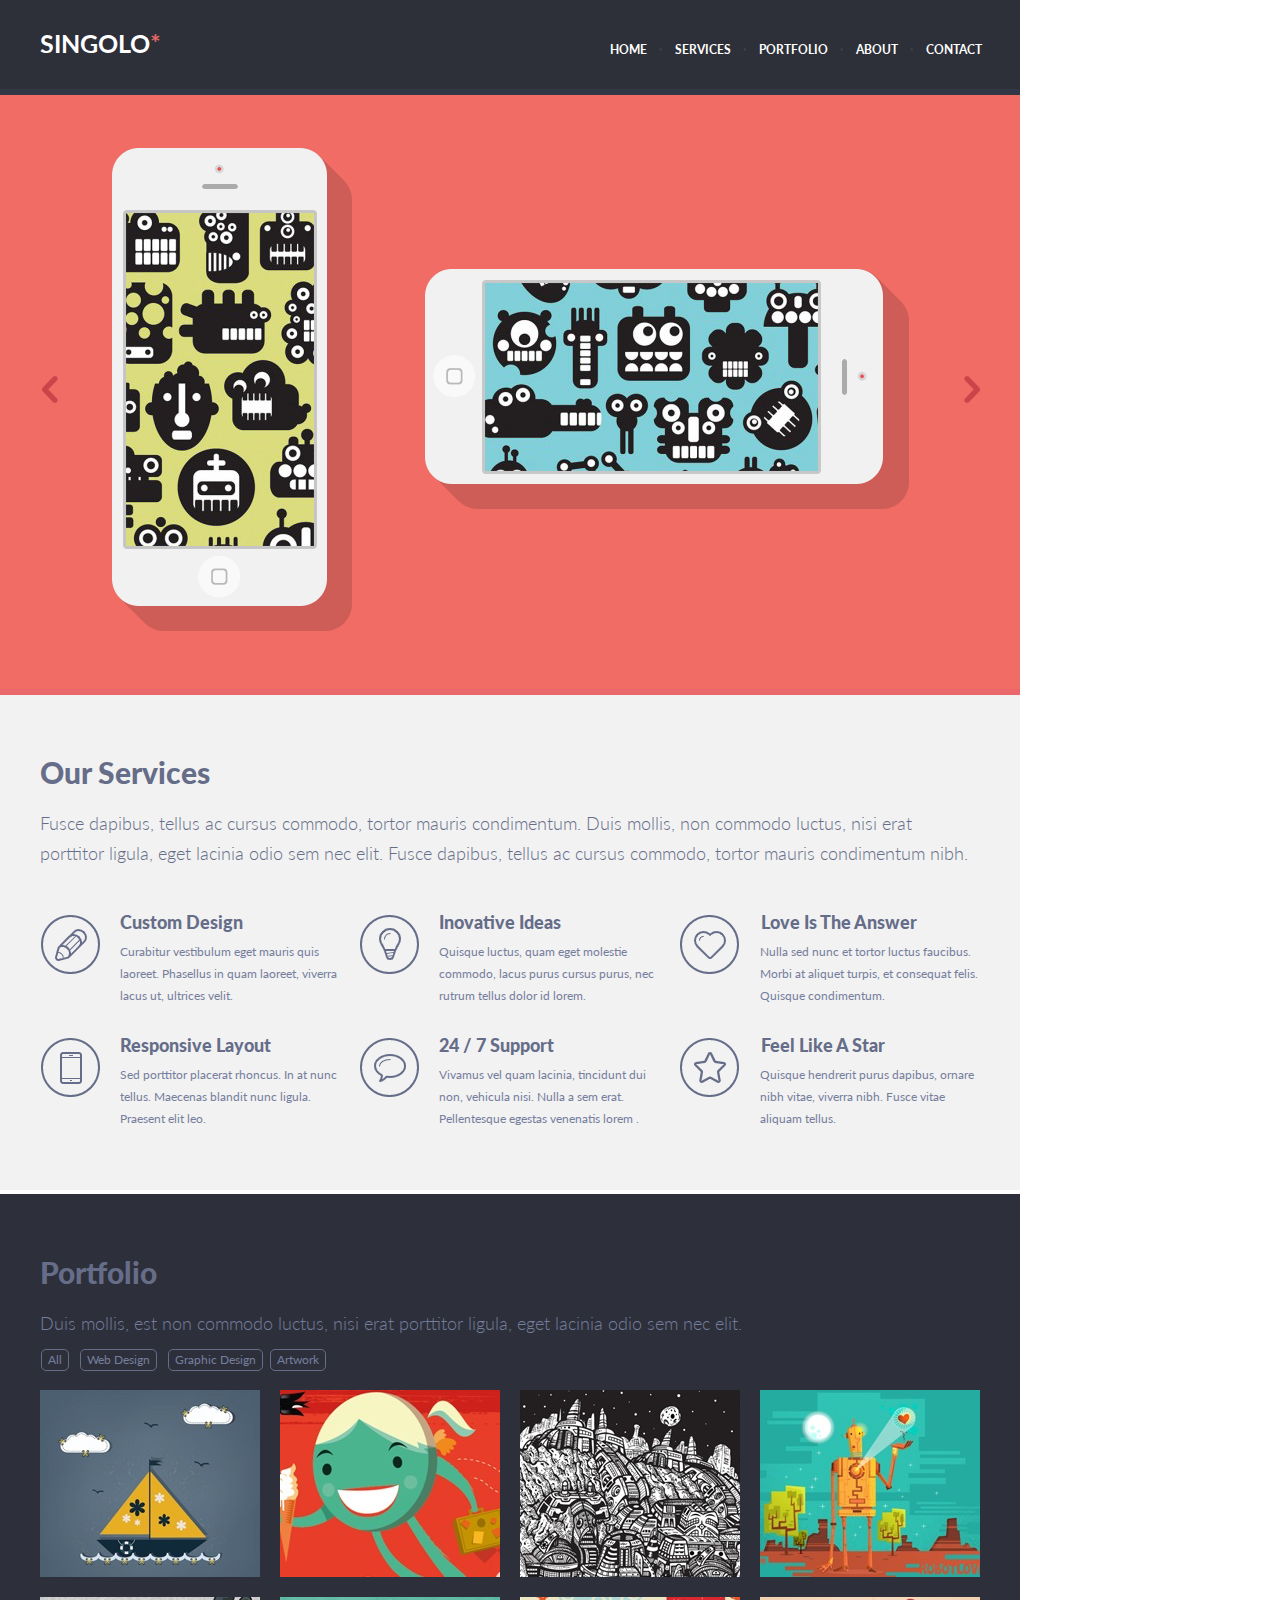
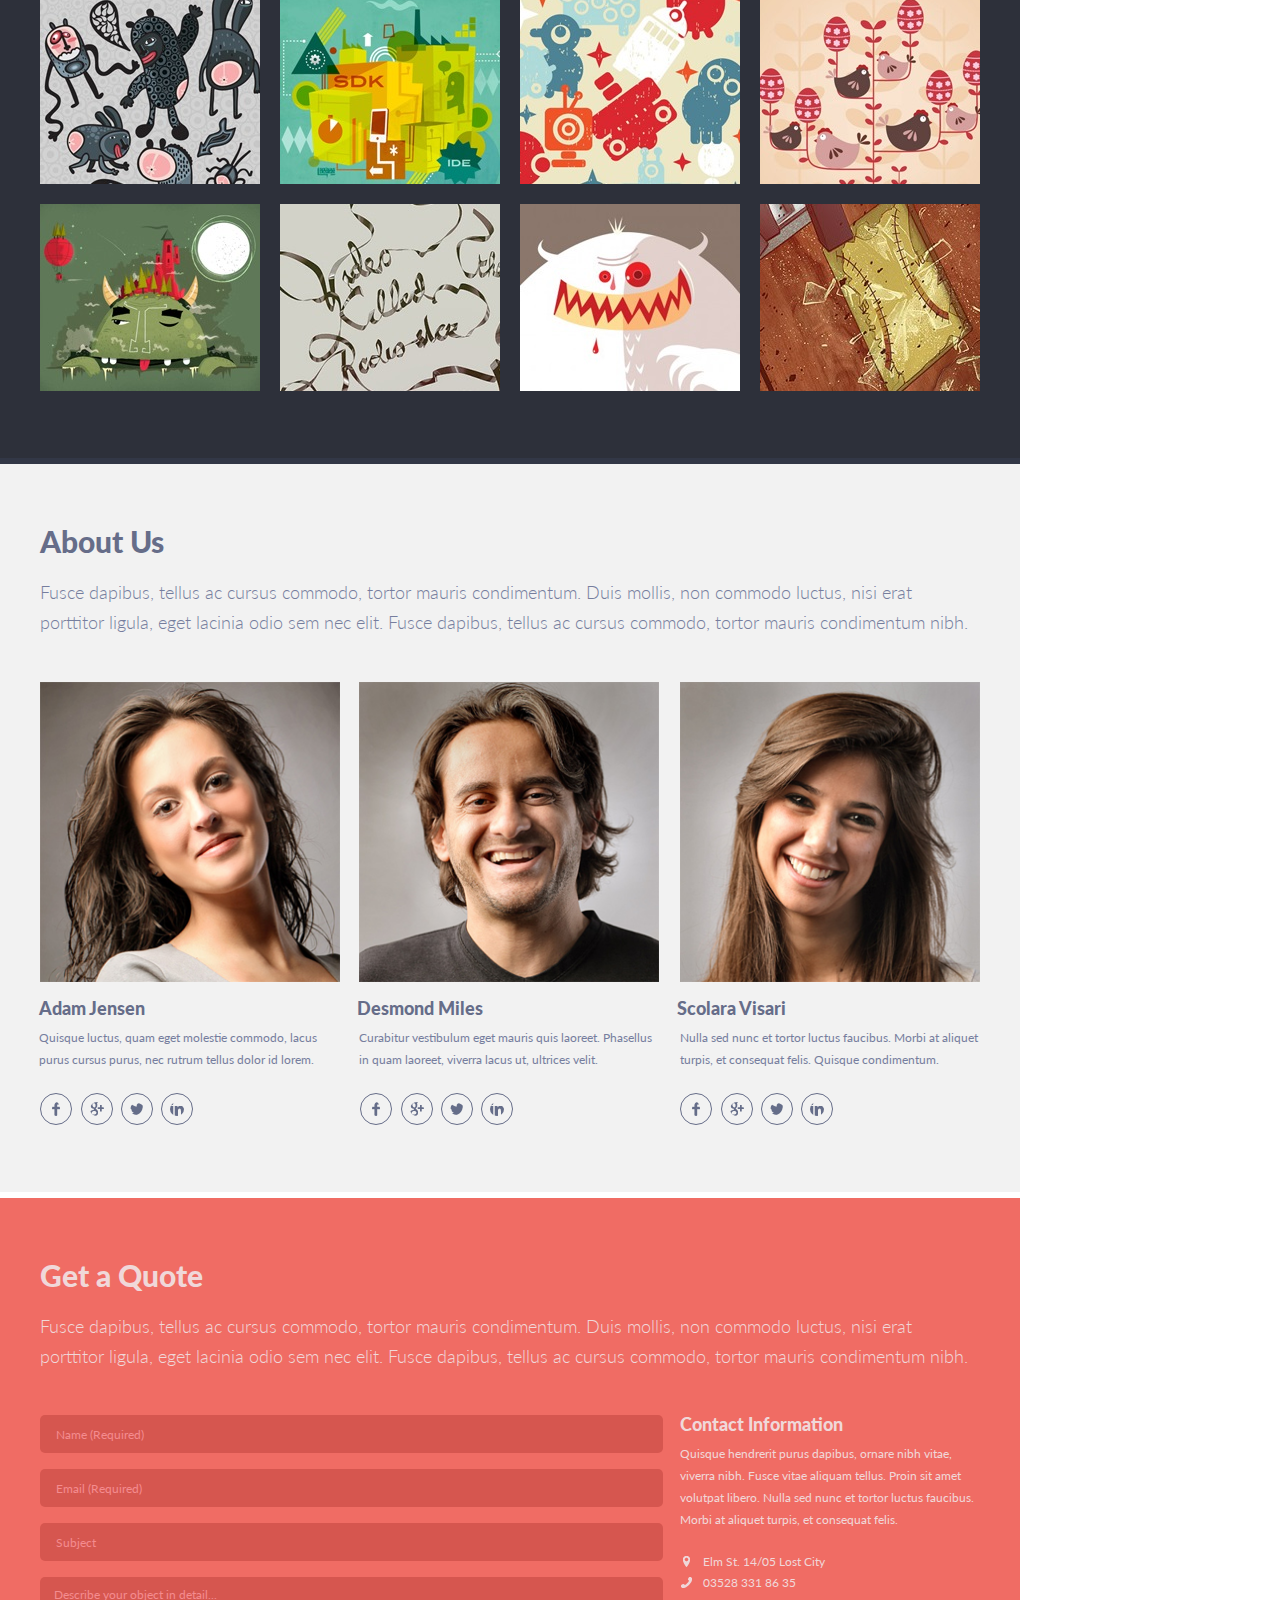
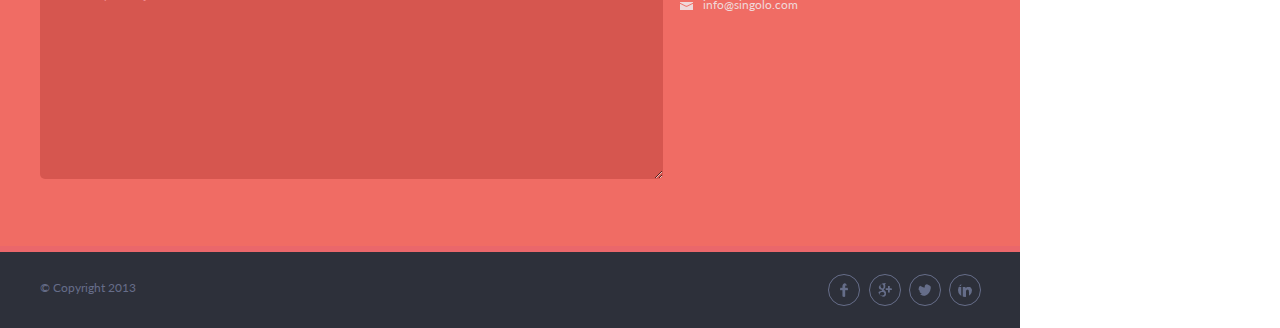
<file: index.html>
<!DOCTYPE html>
<html lang="en">
<head>
    <meta charset="UTF-8">
    <title>Singolo1</title>
    <link rel="stylesheet" href="style.css">
    <link href="https://fonts.googleapis.com/css?family=Lato:300,400,700,900&display=swap" rel="stylesheet">

</head>
<body>
<header class="header">
    <section>
        <h1 class="logo">SINGOLO<span>*</span></h1>
        <ul class="navigation">
            <li class="navigation_list"><a class="navigation_link" href="#">HOME</a></li>
            <li class="navigation_list"><a class="navigation_link" href="#">SERVICES</a></li>
            <li class="navigation_list"><a class="navigation_link" href="#">PORTFOLIO</a></li>
            <li class="navigation_list"><a class="navigation_link" href="#">ABOUT</a></li>
            <li class="navigation_list"><a class="navigation_link" href="#">CONTACT</a></li>
        </ul>

    </section>
</header>

<section class='slider'>
    <img class="iphone_vertical" src="assets/slider/iPhone%20Vertical.png" alt="iphone_vertical">
    <img class="chev_left" src="assets/slider/chev_left.png" alt="chef_left">
    <img class="chev_right" src="assets/slider/chev_right.png" alt="chev_right">
    <img class="iphone_horizontal" src="assets/slider/iPhone%20Horizontal.png" alt="iphone_horizontal">
</section>

<section class='services'>
    <h1 class="service_heading">Our Services</h1>
    <p class="service_text">
        Fusce dapibus, tellus ac cursus commodo, tortor mauris condimentum. Duis mollis,
        non commodo luctus, nisi erat porttitor ligula, eget lacinia odio sem nec elit. Fusce dapibus, tellus ac cursus
        commodo, tortor mauris condimentum nibh.
    </p>
    <div>
        <img class="custom_design_img" src="assets/icons/pen.png" alt="pen">
        <p class="custom_design_heading">Custom Design</p>
        <p class="custom_design_text">Curabitur vestibulum eget mauris quis laoreet. Phasellus in quam laoreet,
            viverra lacus ut, ultrices velit.</p>
    </div>
    <div>
        <img class="innovative_ideas_img" src="assets/icons/bulb.png" alt="bulb">
        <p class="innovative_ideas_heading">Inovative Ideas</p>
        <p class="innovative_ideas_text">Quisque luctus, quam eget molestie commodo, lacus purus cursus purus,
            nec rutrum tellus dolor id lorem.</p>
    </div>
    <div>
        <img class="love_is_the_answer_img" src="assets/icons/heart.png" alt="heard">
        <p class="love_is_the_answer_hading">Love Is The Answer</p>
        <p class="love_is_the_answer_text">Nulla sed nunc et tortor luctus faucibus. Morbi at aliquet turpis,
            et consequat felis. Quisque condimentum.</p>
    </div>

    <div>
        <img class="responsive_layout_img" src="assets/icons/phone.png" alt="phone">
        <p class="responsive_layout_heading">Responsive Layout</p>
        <p class="responsive_layout_text">Sed porttitor placerat rhoncus. In at nunc tellus.
            Maecenas blandit nunc ligula. Praesent elit leo.</p>
    </div>
    <div>
        <img class="support_img" src="assets/icons/bubble.png" alt="bubble">
        <p class="support_heading">24 / 7 Support</p>
        <p class="support_text">Vivamus vel quam lacinia, tincidunt dui non, vehicula nisi. Nulla a sem erat.
            Pellentesque egestas venenatis lorem .</p>
    </div>

    <div>
        <img class="feel_like_a_star_img" src="assets/icons/star.png" alt="star">
        <p class="feel_like_a_star_heading">Feel Like A Star</p>
        <p class="feel_like_a_star_text">Quisque hendrerit purus dapibus, ornare nibh vitae, viverra nibh.
            Fusce vitae aliquam tellus.</p>
    </div>

</section>

<section class="portfolio">
    <div class="portfolio_title">Portfolio</div>
    <p class="portfolio_text">Duis mollis, est non commodo luctus, nisi erat porttitor ligula,
        eget lacinia odio sem nec elit.</p>
    <div class="portfolio_button_all"><span class="border icons_text">All</span></div>
    <div class="portfolio_button_web_design"><span class="border icons_text">Web Design</span></div>
    <div class="portfolio_button_graphic_design"><span class="border icons_text">Graphic Design</span></div>
    <div class="portfolio_button_artwork"><span class="border icons_text">Artwork</span></div>

    <div class="portfolio_images">
        <img class="image_1 image_size_portfolio" src="assets/portfolio/1.jpg" alt="1">
        <img class="image_2 image_size_portfolio" src="assets/portfolio/2.jpg" alt="2">
        <img class="image_3 image_size_portfolio" src="assets/portfolio/3.jpg" alt="3">
        <img class="image_4 image_size_portfolio" src="assets/portfolio/4.jpg" alt="4">
        <img class="image_5 image_size_portfolio" src="assets/portfolio/5.jpg" alt="5">
        <img class="image_6 image_size_portfolio" src="assets/portfolio/6.jpg" alt="6">
        <img class="image_7 image_size_portfolio" src="assets/portfolio/7.jpg" alt="7">
        <img class="image_8 image_size_portfolio" src="assets/portfolio/8.jpg" alt="8">
        <img class="image_9 image_size_portfolio" src="assets/portfolio/9.jpg" alt="9">
        <img class="image_10 image_size_portfolio" src="assets/portfolio/10.jpg" alt="10">
        <img class="image_11 image_size_portfolio" src="assets/portfolio/11.jpg" alt="11">
        <img class="image_12 image_size_portfolio" src="assets/portfolio/12.jpg" alt="12">
    </div>
</section>

<section class="about_us">
    <div class="about_us_title">About Us</div>
    <p class="about_us_heading">Fusce dapibus, tellus ac cursus commodo, tortor mauris condimentum. Duis mollis,
        non commodo luctus, nisi erat porttitor ligula, eget lacinia odio sem nec elit.
        Fusce dapibus, tellus ac cursus commodo, tortor mauris condimentum nibh.</p>
    <div class="photo">
        <img class="photo_1 photo_size" src="assets/photo/photo_1.png" alt="1">
        <img class="photo_2 photo_size" src="assets/photo/photo_2.png" alt="2">
        <img class="photo_3 photo_size" src="assets/photo/photo_3.png" alt="3">
    </div>
    <div class="name_title">
        <span class="adam">Adam Jensen</span>
        <span class="desmond">Desmond Miles</span>
        <span class="scolara">Scolara Visari</span>
    </div>
    <div class="name_text">
        <p class="adam_text">Quisque luctus, quam eget molestie commodo, lacus purus cursus purus,
            nec rutrum tellus dolor id lorem.</p>
        <p class="desmond_text">Curabitur vestibulum eget mauris quis laoreet. Phasellus in quam laoreet,
            viverra lacus ut, ultrices velit.</p>
        <p class="scolara_text">Nulla sed nunc et tortor luctus faucibus. Morbi at aliquet turpis,
            et consequat felis. Quisque condimentum.</p>
    </div>
    <div class="icons_adam">
        <img class="icon_facebook" src="assets/icon/facebook.png" alt="1">
        <img class="icon_google" src="assets/icon/google+.png" alt="2">
        <img class="icon_twitter" src="assets/icon/twitter.png" alt="3">
        <img class="icon_link" src="assets/icon/linkedin.png" alt="4">
    </div>

    <div class="icons_desmond">
        <img class="icon_facebook " src="assets/icon/facebook.png" alt="1">
        <img class="icon_google" src="assets/icon/google+.png" alt="2">
        <img class="icon_twitter" src="assets/icon/twitter.png" alt="3">
        <img class="icon_link" src="assets/icon/linkedin.png" alt="4">
    </div>

    <div class="icons_scolara">
        <img class="icon_facebook" src="assets/icon/facebook.png" alt="1">
        <img class="icon_google" src="assets/icon/google+.png" alt="2">
        <img class="icon_twitter" src="assets/icon/twitter.png" alt="3">
        <img class="icon_link" src="assets/icon/linkedin.png" alt="4">
    </div>
</section>

<section class="get_a_quote">
    <div class="get_heading">Get a Quote</div>
    <div class="get_title">Fusce dapibus, tellus ac cursus commodo, tortor mauris condimentum. Duis mollis,
        non commodo luctus, nisi erat porttitor ligula, eget lacinia odio sem nec elit. Fusce dapibus,
        tellus ac cursus commodo, tortor mauris condimentum nibh.

        <section class="contact_information">
            <div class="contact_information_title">Contact Information</div>
            <div class="contact_information_text">Quisque hendrerit purus dapibus, ornare nibh vitae, viverra nibh.
                Fusce vitae aliquam tellus.
                Proin sit amet volutpat libero. Nulla sed nunc et tortor luctus faucibus. Morbi at aliquet turpis, et
                consequat felis.
            </div>

            <div class="contact_img">
                <div><img class="location_img" src="assets/contacts/location.png" alt="2">
                    <span class="text_contact_stile location_position">Elm St. 14/05 Lost City</span></div>
                <div><img class="phone_img" src="assets/contacts/phone.png" alt="1">
                    <span class="text_contact_stile phone_position">03528 331 86 35</span></div>
                <div><img class="mail_img" src="assets/contacts/mail.png" alt="2">
                    <span class="text_contact_stile email_position">info@singolo.com</span> </div>
            </div>


        </section>


    </div>
    <form class="contacts_form" method="post">
        <input class="contacts_field" type="text" name="name" placeholder="Name (Required)">
        <input class="contacts_field" type="text" name="email" placeholder="Email (Required)">
        <input class="contacts_field" type="text" name="subject" placeholder="Subject">
        <textarea class="contacts_textarea contacts_field" name="description"
                  placeholder="Describe your object in detail..."></textarea>
    </form>


</section>


<section class="footer">
    <div class="footer_wrapper">
        <span class="copyright">&copy; Copyright 2013</span>
    </div>

    <div class="footer_icons">
        <img class="icon_facebook" src="assets/icon/facebook.png" alt="1">
        <img class="icon_google" src="assets/icon/google+.png" alt="2">
        <img class="icon_twitter" src="assets/icon/twitter.png" alt="3">
        <img class="icon_link" src="assets/icon/linkedin.png" alt="4">
    </div>


</section>


</body>

</html>
</file>
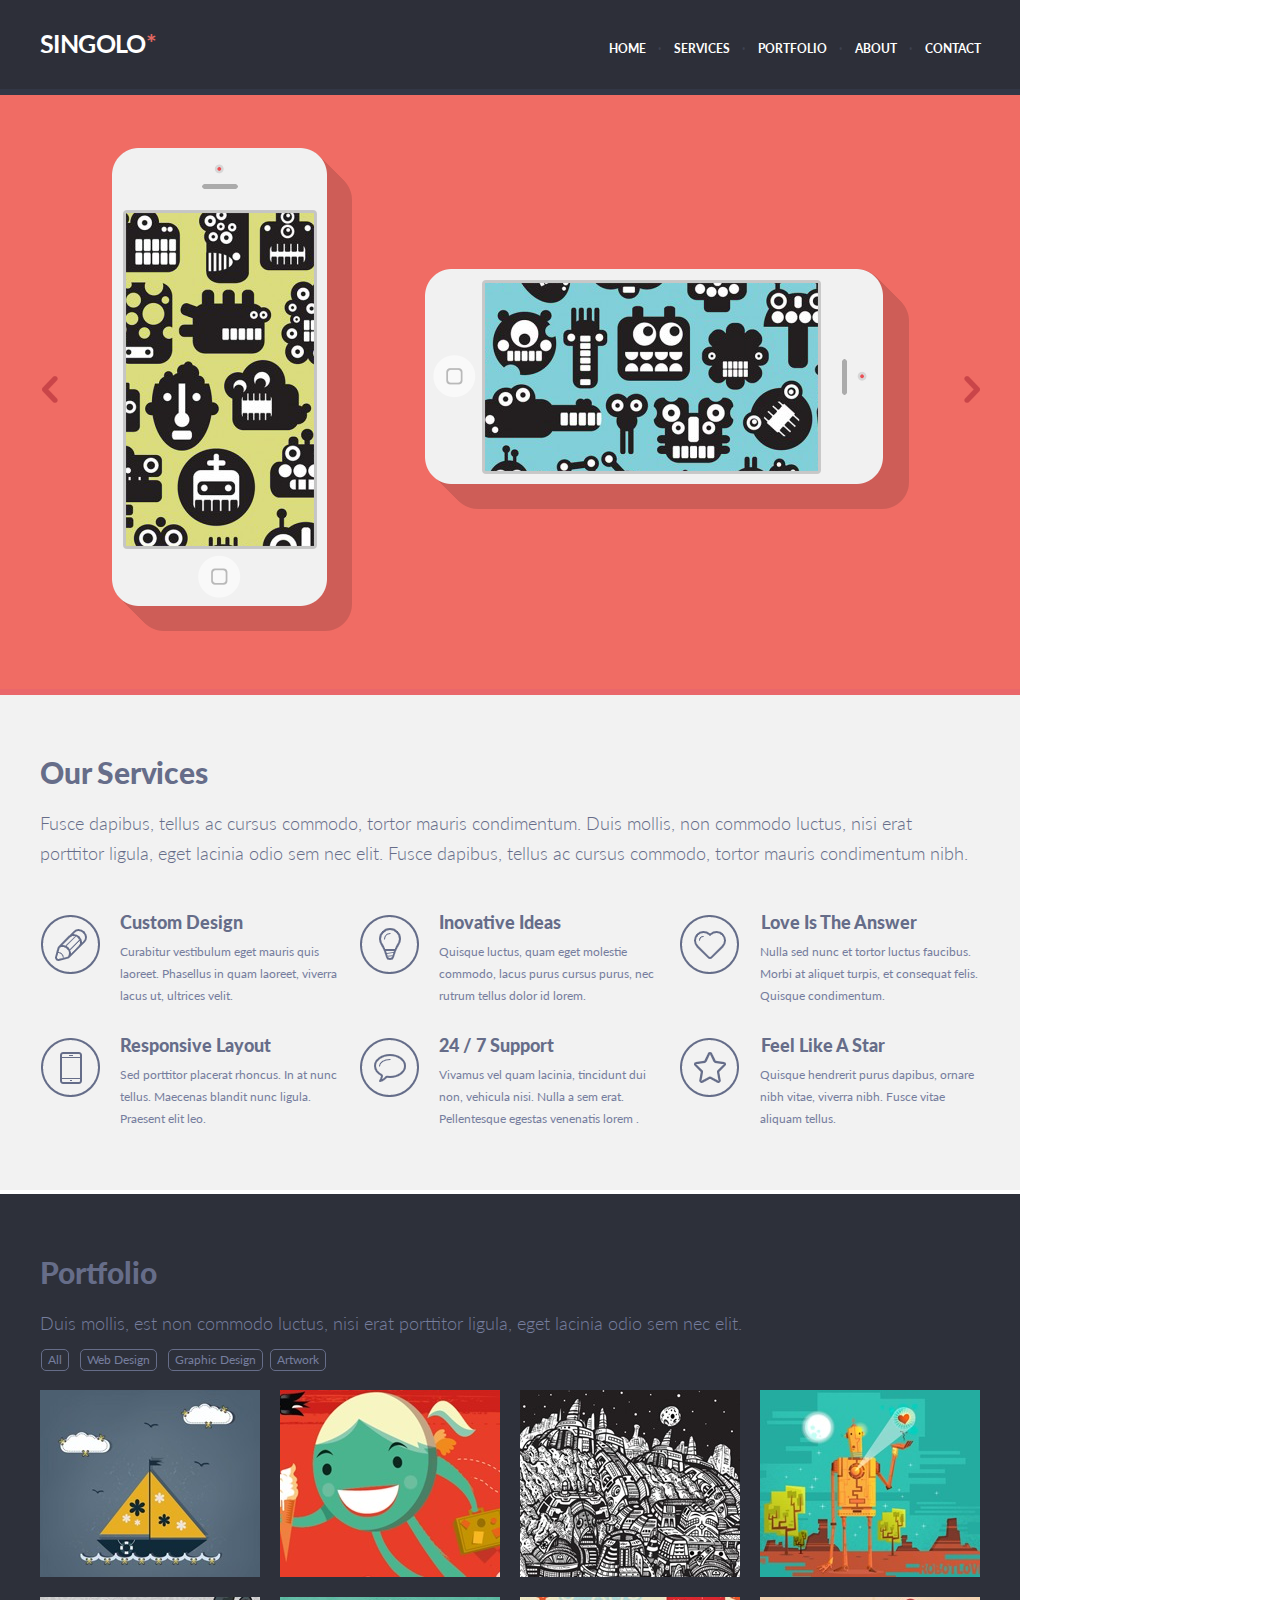
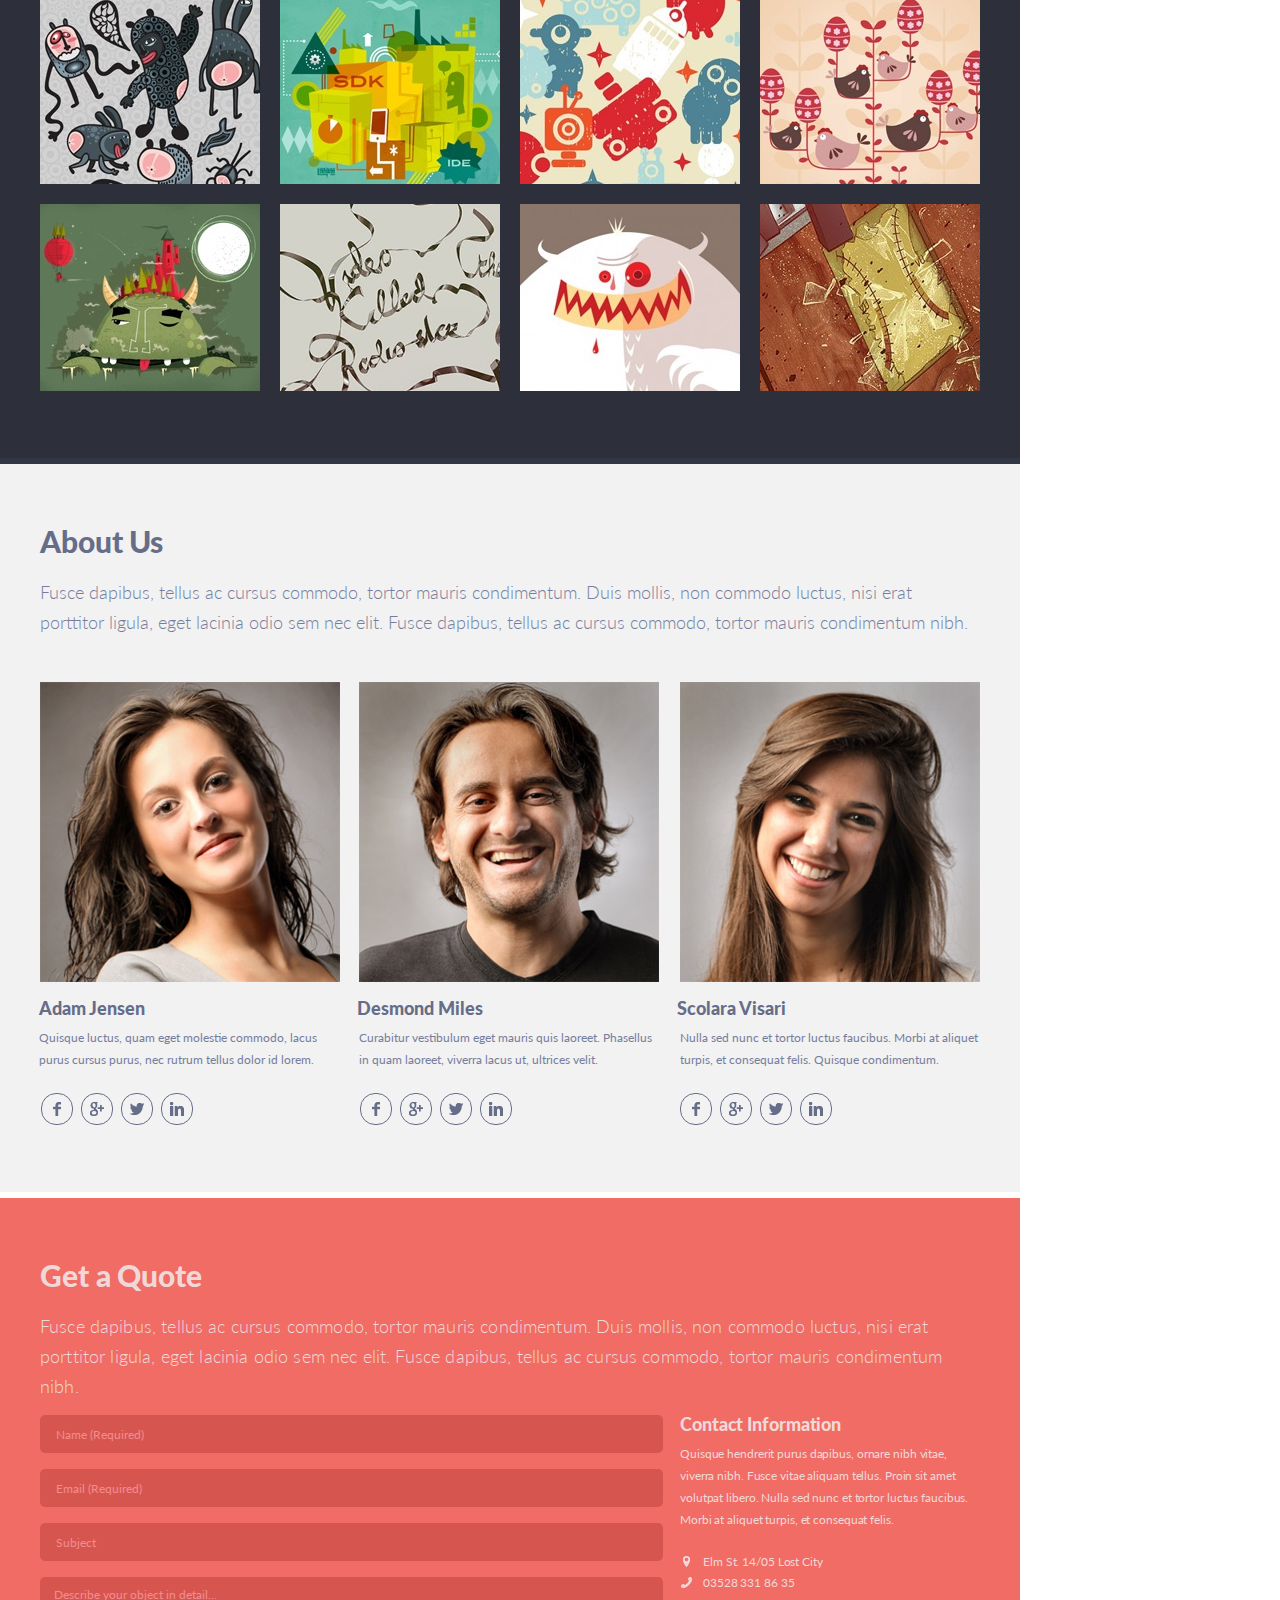
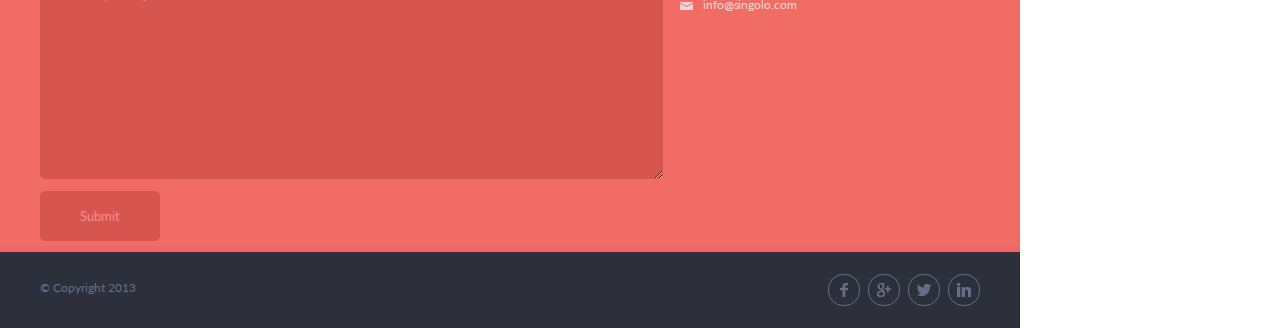
<file: singolo_final/index.html>
<!DOCTYPE html>
<html lang="en">
<head>
    <meta charset="UTF-8">
    <title>Singolo1</title>
    <link rel="stylesheet" href="style.css">
    <link href="https://fonts.googleapis.com/css?family=Lato:300,400,700,900&display=swap" rel="stylesheet">

</head>
<body>
<header class="header">
    <section>
        <h1 class="logo">SINGOLO<span>*</span></h1>
        <ul class="navigation">
            <li class="navigation_list"><a class="navigation_link" href="#">HOME</a></li>
            <li class="navigation_list"><a class="navigation_link" href="#services">SERVICES</a></li>
            <li class="navigation_list"><a class="navigation_link" href="#portfolio">PORTFOLIO</a></li>
            <li class="navigation_list"><a class="navigation_link" href="#about">ABOUT</a></li>
            <li class="navigation_list"><a class="navigation_link" href="#contact">CONTACT</a></li>
        </ul>

    </section>
</header>

<section class='slider'>
    <img class="iphone_vertical" src="assets/slider/iPhone%20Vertical.png" alt="iphone_vertical">
    <img class="chev_left" src="assets/slider/chev_left.png" alt="chef_left">
    <img class="chev_right" src="assets/slider/chev_right.png" alt="chev_right">
    <img class="iphone_horizontal" src="assets/slider/iPhone%20Horizontal.png" alt="iphone_horizontal">
</section>

<section class='services' id="services">
    <h1 class="service_heading">Our Services</h1>
    <p class="service_text">
        Fusce dapibus, tellus ac cursus commodo, tortor mauris condimentum. Duis mollis,
        non commodo luctus, nisi erat porttitor ligula, eget lacinia odio sem nec elit. Fusce dapibus, tellus ac cursus
        commodo, tortor mauris condimentum nibh.
    </p>
    <div>
        <img class="custom_design_img" src="assets/icons/pen.png" alt="pen">
        <p class="custom_design_heading">Custom Design</p>
        <p class="custom_design_text">Curabitur vestibulum eget mauris quis laoreet. Phasellus in quam laoreet,
            viverra lacus ut, ultrices velit.</p>
    </div>
    <div>
        <img class="innovative_ideas_img" src="assets/icons/bulb.png" alt="bulb">
        <p class="innovative_ideas_heading">Inovative Ideas</p>
        <p class="innovative_ideas_text">Quisque luctus, quam eget molestie commodo, lacus purus cursus purus,
            nec rutrum tellus dolor id lorem.</p>
    </div>
    <div>
        <img class="love_is_the_answer_img" src="assets/icons/heart.png" alt="heard">
        <p class="love_is_the_answer_hading">Love Is The Answer</p>
        <p class="love_is_the_answer_text">Nulla sed nunc et tortor luctus faucibus. Morbi at aliquet turpis,
            et consequat felis. Quisque condimentum.</p>
    </div>

    <div>
        <img class="responsive_layout_img" src="assets/icons/phone.png" alt="phone">
        <p class="responsive_layout_heading">Responsive Layout</p>
        <p class="responsive_layout_text">Sed porttitor placerat rhoncus. In at nunc tellus.
            Maecenas blandit nunc ligula. Praesent elit leo.</p>
    </div>
    <div>
        <img class="support_img" src="assets/icons/bubble.png" alt="bubble">
        <p class="support_heading">24 / 7 Support</p>
        <p class="support_text">Vivamus vel quam lacinia, tincidunt dui non, vehicula nisi. Nulla a sem erat.
            Pellentesque egestas venenatis lorem .</p>
    </div>

    <div>
        <img class="feel_like_a_star_img" src="assets/icons/star.png" alt="star">
        <p class="feel_like_a_star_heading">Feel Like A Star</p>
        <p class="feel_like_a_star_text">Quisque hendrerit purus dapibus, ornare nibh vitae, viverra nibh.
            Fusce vitae aliquam tellus.</p>
    </div>

</section>

<section class="portfolio" id="portfolio">
    <div class="portfolio_title">Portfolio</div>
    <p class="portfolio_text">Duis mollis, est non commodo luctus, nisi erat porttitor ligula,
        eget lacinia odio sem nec elit.</p>
    <div class="portfolio_button_all"><span class="border icons_text">All</span></div>
    <div class="portfolio_button_web_design"><span class="border icons_text">Web Design</span></div>
    <div class="portfolio_button_graphic_design"><span class="border icons_text">Graphic Design</span></div>
    <div class="portfolio_button_artwork"><span class="border icons_text">Artwork</span></div>

    <div class="portfolio_images">
        <img class="image_1 image_size_portfolio" src="assets/portfolio/1.jpg" alt="1">
        <img class="image_2 image_size_portfolio" src="assets/portfolio/2.jpg" alt="2">
        <img class="image_3 image_size_portfolio" src="assets/portfolio/3.jpg" alt="3">
        <img class="image_4 image_size_portfolio" src="assets/portfolio/4.jpg" alt="4">
        <img class="image_5 image_size_portfolio" src="assets/portfolio/5.jpg" alt="5">
        <img class="image_6 image_size_portfolio" src="assets/portfolio/6.jpg" alt="6">
        <img class="image_7 image_size_portfolio" src="assets/portfolio/7.jpg" alt="7">
        <img class="image_8 image_size_portfolio" src="assets/portfolio/8.jpg" alt="8">
        <img class="image_9 image_size_portfolio" src="assets/portfolio/9.jpg" alt="9">
        <img class="image_10 image_size_portfolio" src="assets/portfolio/10.jpg" alt="10">
        <img class="image_11 image_size_portfolio" src="assets/portfolio/11.jpg" alt="11">
        <img class="image_12 image_size_portfolio" src="assets/portfolio/12.jpg" alt="12">
    </div>
</section>

<section class="about_us" id="about">
    <div class="about_us_title">About Us</div>
    <p class="about_us_heading">Fusce dapibus, tellus ac cursus commodo, tortor mauris condimentum. Duis mollis,
        non commodo luctus, nisi erat porttitor ligula, eget lacinia odio sem nec elit.
        Fusce dapibus, tellus ac cursus commodo, tortor mauris condimentum nibh.</p>
    <div class="photo">
        <img class="photo_1 photo_size" src="assets/photo/photo_1.png" alt="1">
        <img class="photo_2 photo_size" src="assets/photo/photo_2.png" alt="2">
        <img class="photo_3 photo_size" src="assets/photo/photo_3.png" alt="3">
    </div>
    <div class="name_title">
        <span class="adam">Adam Jensen</span>
        <span class="desmond">Desmond Miles</span>
        <span class="scolara">Scolara Visari</span>
    </div>
    <div class="name_text">
        <p class="adam_text">Quisque luctus, quam eget molestie commodo, lacus purus cursus purus,
            nec rutrum tellus dolor id lorem.</p>
        <p class="desmond_text">Curabitur vestibulum eget mauris quis laoreet. Phasellus in quam laoreet,
            viverra lacus ut, ultrices velit.</p>
        <p class="scolara_text">Nulla sed nunc et tortor luctus faucibus. Morbi at aliquet turpis,
            et consequat felis. Quisque condimentum.</p>
    </div>
    <div class="icons_adam">
        <div class="radius"><img class="icon_facebook" src="assets/icon/facebook.png" alt="1"></div>
        <div class="radius"><img class="icon_google" src="assets/icon/google+.png" alt="2"></div>
        <div class="radius"><img class="icon_twitter" src="assets/icon/twitter.png" alt="3"></div>
        <div class="radius"><img class="icon_link" src="assets/icon/linkedin.png" alt="4"></div>
    </div>

    <div class="icons_desmond">
        <div class="radius"><img class="icon_facebook " src="assets/icon/facebook.png" alt="1"></div>
        <div class="radius"><img class="icon_google" src="assets/icon/google+.png" alt="2"></div>
        <div class="radius"><img class="icon_twitter" src="assets/icon/twitter.png" alt="3"></div>
        <div class="radius"><img class="icon_link" src="assets/icon/linkedin.png" alt="4"></div>
    </div>

    <div class="icons_scolara">
        <div class="radius"><img class="icon_facebook" src="assets/icon/facebook.png" alt="1"></div>
        <div class="radius"><img class="icon_google" src="assets/icon/google+.png" alt="2"></div>
        <div class="radius"><img class="icon_twitter" src="assets/icon/twitter.png" alt="3"></div>
        <div class="radius"><img class="icon_link" src="assets/icon/linkedin.png" alt="4"></div>
    </div>
</section>

<section class="get_a_quote" id="contact">
    <div class="get_heading">Get a Quote</div>
    <div class="get_title">Fusce dapibus, tellus ac cursus commodo, tortor mauris condimentum. Duis mollis,
        non commodo luctus, nisi erat porttitor ligula, eget lacinia odio sem nec elit. Fusce dapibus,
        tellus ac cursus commodo, tortor mauris condimentum nibh.
    </div>

    <section class="contact_information">
        <div class="contact_information_title">Contact Information</div>
        <div class="contact_information_text">Quisque hendrerit purus dapibus, ornare nibh vitae, viverra nibh.
            Fusce vitae aliquam tellus.
            Proin sit amet volutpat libero. Nulla sed nunc et tortor luctus faucibus. Morbi at aliquet turpis, et
            consequat felis.
        </div>

        <div class="contact_img">
            <div><a class="contacts_link" href="#"><img class="location_img" src="assets/contacts/location.png" alt="2">
                <span class="text_contact_stile location_position">Elm St. 14/05 Lost City</span></a></div>
            <div><a class="contacts_link" href="tel:+035283318635"><img class="phone_img" src="assets/contacts/phone.png" alt="1">
                <span class="text_contact_stile phone_position">03528 331 86 35</span></a></div>
            <div><a class="contacts_link"  href="mailto:info@singolo.com"><img class="mail_img" src="assets/contacts/mail.png" alt="2">
                <span class="text_contact_stile email_position">info@singolo.com</span></a></div>
        </div>


    </section>


    </div>
    <form class="contacts_form" method="post">
        <input class="contacts_field" type="text" name="name" placeholder="Name (Required)" required>
        <input class="contacts_field" type="text" name="email" placeholder="Email (Required)" required>
        <input class="contacts_field" type="text" name="subject" placeholder="Subject" required>
        <textarea class="contacts_textarea contacts_field" name="description"
                  placeholder="Describe your object in detail..."></textarea>
        <input type="submit" value="Submit" class="submit">
    </form>


</section>


<section class="footer">
    <div class="footer_wrapper">
        <span class="copyright">&copy; Copyright 2013</span>
    </div>

    <div class="footer_icons">
        <div class="radius"><img class="icon_facebook" src="assets/icon/facebook.png" alt="1"></div>
        <div class="radius"><img class="icon_google" src="assets/icon/google+.png" alt="2"></div>
        <div class="radius"><img class="icon_twitter" src="assets/icon/twitter.png" alt="3"></div>
        <div class="radius"><img class="icon_link" src="assets/icon/linkedin.png" alt="4"></div>
    </div>


</section>


</body>

</html>
</file>
<file: style.css>
body {
    margin: 0;
    width: 1020px;
}

h1 {
    margin: 0;
}

.header {
    height: 89px;
    background-color: #2d2f39;
    border-bottom: 6px solid #323746;
    justify-content: space-between;
}

.logo {
    padding-top: 40px;
    margin-left: 40px;
    line-height: 6px;
    font-size: 25px;
    color: #ffffff;
    font-family: 'Lato', sans-serif;
    font-weight: 700;

}

.logo span {
    color: #e36861;
}

.service_heading {
    font-family: 'Lato', sans-serif;
    color: #666d89;
    font-size: 30px;
    line-height: 18px;
    font-weight: 900;
    padding-left: 40px;
    padding-top: 68px;
}

.slider {
    height: 594px;
    background-color: #f06c64;
    border-bottom: 6px solid #ea676b;
}

.services {
    height: 495px;
    background-color: #f2f2f2;
    border-bottom: 6px solid #ffffff;
}

.navigation {
    margin-left: 570px;
    margin-top: 0;
    line-height: 6px;

}

li {
    cursor: pointer;
}

li:hover {
    color: #e36861;
}

.navigation_list {
    font-size: 12px;
    display: inline;
    font-family: 'Lato', sans-serif;
    line-height: 6px;
    color: #ffffff;
    font-weight: 700;
}

.navigation_list::after {
    content: '\00B7';
    padding: 1px 9px 0 12px;
    color: #3c404f
}

.navigation_list:last-child::after {
    content: none;
}

.navigation_link {
    text-decoration: none;
    color: white;
}

.navigation_link:hover {
    color: #e36861;
}

.chev_left {
    position: absolute;
    margin-top: 281px;
    margin-left: 42px;
    cursor: pointer;
}

.chev_right {
    position: absolute;
    margin-top: 281px;
    margin-left: 964px;
    cursor: pointer;


}

.iphone_vertical {
    position: absolute;
    margin-left: 110px;
    margin-top: -17px;
}

.iphone_horizontal {
    position: absolute;
    margin-top: 69px;
    margin-left: 360px;
}

.service_text {
    width: 940px;
    height: 57px;
    font-size: 18px;
    line-height: 30px;
    color: #666d89;
    font-family: "Lato", sans-serif;
    font-weight: 300;
    text-align: left;
    padding-left: 40px;
    padding-top: 9px;
}

.custom_design_img {
    margin-left: 40px;
    margin-top: 31px;
}

.custom_design_heading {
    font-size: 18px;
    line-height: 18px;
    color: #666d89;
    font-family: "Lato", sans-serif;
    font-weight: 900;
    text-align: left;
    margin-left: 120px;
    margin-top: -66px;
}

.custom_design_text {
    width: 219px;
    height: 128px;
    font-size: 12px;
    line-height: 22px;
    color: #767e9e;
    font-family: "Lato", sans-serif;
    font-weight: 400;
    text-align: left;
    margin-left: 120px;
    margin-top: -8px;
}

.innovative_ideas_img {
    position: absolute;
    margin-top: 1px;
    margin-left: 359px;
}

.innovative_ideas_heading {
    margin-top: -168px;
    margin-left: 439px;
    font-size: 18px;
    line-height: 18px;
    color: #666d89;
    font-family: "Lato", sans-serif;
    font-weight: 900;
    text-align: left;
}



.innovative_ideas_text {
    width: 219px;
    height: 128px;
    font-size: 12px;
    line-height: 22px;
    color: #767e9e;
    font-family: "Lato", sans-serif;
    font-weight: 400;
    text-align: left;
    margin-left: 439px;
    margin-top: -8px;
}

.love_is_the_answer_img {
    position: absolute;
    margin-left: 679px;
    margin-top: 1px;
}

.love_is_the_answer_hading {
    font-size: 18px;
    line-height: 18px;
    color: #666d89;
    font-family: "Lato", sans-serif;
    font-weight: 900;
    text-align: left;
    margin-top: -168px;
    margin-left: 761px;
}

.love_is_the_answer_text {
    width: 219px;
    height: 128px;
    font-size: 12px;
    line-height: 22px;
    color: #767e9e;
    font-family: "Lato", sans-serif;
    font-weight: 400;
    text-align: left;
    margin-left: 760px;
    margin-top: -8px;
}

.responsive_layout_img {
    position: absolute;
    margin-left: 40px;
    margin-top: 1px;
}

.responsive_layout_heading {
    font-size: 18px;
    line-height: 18px;
    color: #666d89;
    font-family: "Lato", sans-serif;
    font-weight: 900;
    text-align: left;
    margin-left: 120px;
    margin-top: -45px;
}

.responsive_layout_text {
    width: 219px;
    height: 128px;
    font-size: 12px;
    line-height: 22px;
    color: #767e9e;
    font-family: "Lato", sans-serif;
    font-weight: 400;
    text-align: left;
    margin-left: 120px;
    margin-top: -8px;
}

.support_img {
    position: absolute;
    margin-left: 359px;
    margin-top: 1px;
}

.support_heading {
    font-size: 18px;
    line-height: 18px;
    color: #666d89;
    font-family: "Lato", sans-serif;
    font-weight: 900;
    text-align: left;
    margin-left: 439px;
    margin-top: -168px;
}

.support_text {
    width: 219px;
    height: 128px;
    font-size: 12px;
    line-height: 22px;
    color: #767e9e;
    font-family: "Lato", sans-serif;
    font-weight: 400;
    text-align: left;
    margin-left: 439px;
    margin-top: -8px;
}

.feel_like_a_star_img {
    position: absolute;
    margin-left: 679px;
    margin-top: 1px;
}

.feel_like_a_star_heading {
    font-size: 18px;
    line-height: 18px;
    color: #666d89;
    font-family: "Lato", sans-serif;
    font-weight: 900;
    text-align: left;
    margin-left: 761px;
    margin-top: -168px;
}

.feel_like_a_star_text {
    width: 219px;
    height: 128px;
    font-size: 12px;
    line-height: 22px;
    color: #767e9e;
    font-family: "Lato", sans-serif;
    font-weight: 400;
    text-align: left;
    margin-left: 760px;
    margin-top: -8px;
}

.icons_text {
    font-size: 12px;
    line-height: 22px;
    color: #767e9e;
    font-family: "Lato", sans-serif;
    font-weight: 400;
    text-align: left;
}

.border {
    border: 1px solid #666d89;
    padding: 2px 6px 3px 6px;
    border-radius: 5px;
}

.portfolio {
    height: 864px;
    background-color: #2d303a;
    border-bottom: 6px solid #323746;
    margin-top: -2px;
}

.portfolio_title {
    font-size: 30px;
    line-height: 18px;
    color: #666d89;
    font-family: "Lato", sans-serif;
    font-weight: 900;
    text-align: left;
    padding-top: 69px;
    padding-left: 40px;
}

.portfolio_text {
    width: 940px;
    height: 57px;
    font-size: 18px;
    line-height: 30px;
    color: #767e9e;
    font-family: "Lato", sans-serif;
    font-weight: 300;
    text-align: left;
    padding-top: 9px;
    padding-left: 40px;
}

.portfolio_button_all {
    margin-left: 41px;
    margin-top: -34px;
    cursor: pointer;
}

.icons_text:hover {
    color: #dedede;
}

.border:hover {
    border-color: #dedede;
}

.portfolio_button_web_design {
    margin-top: -22px;
    margin-left: 80px;
    cursor: pointer;
}

.portfolio_button_graphic_design {
    margin-left: 168px;
    margin-top: -22px;
    cursor: pointer;
}

.portfolio_button_artwork {
    margin-left: 270px;
    margin-top: -22px;
    cursor: pointer;
}

.image_size_portfolio {
    width: 220px;
    height: 187px;
    margin-left: 16px;
}

.image_1 {
    margin: 19px 0 0 40px;
}

.image_5 {
    margin: 16px 0 0 40px;
}

.image_9 {
    margin: 16px 0 0 40px;
}

.about_us {
    height: 728px;
    background-color: #f2f2f2;
    border-bottom: 6px solid #ffffff;;
}

.about_us_title {
    font-size: 30px;
    line-height: 18px;
    color: #666d89;
    font-family: "Lato", sans-serif;
    font-weight: 900;
    text-align: left;
    padding: 68px 0 0 40px;
}

.about_us_heading {
    width: 940px;
    height: 57px;
    font-size: 18px;
    line-height: 30px;
    color: #767e9e;
    font-family: "Lato", sans-serif;
    font-weight: 300;
    text-align: left;
    margin: 27px 0 0 40px;
}

.photo_size {
    width: 300px;
    height: 300px;
}

.photo {
    margin: 48px 0 0 40px;
}

.photo_2 {
    margin-left: 15px;
}

.photo_3 {
    margin-left: 17px;
}

.name_title {
    font-size: 18px;
    line-height: 18px;
    color: #666d89;
    font-family: "Lato", sans-serif;
    font-weight: 900;
    text-align: left;
    margin: 13px 0 0 39px;
}

.desmond {
    margin-left: 208px;
}

.scolara {
    margin-left: 190px;
}

.name_text {
    font-size: 12px;
    line-height: 22px;
    color: #767e9e;
    font-family: "Lato", sans-serif;
    font-weight: 400;
    text-align: left;
}

.adam_text {
    margin-left: 39px;
    margin-top: 10px;
    width: 300px;
    height: 175px;
}

.desmond_text {
    margin-left: 359px;
    margin-top: -187px;
    width: 300px;
    height: 175px;
}

.scolara_text {
    margin-left: 680px;
    margin-top: -187px;
    width: 300px;
    height: 175px;
}

.icon_facebook {
    border-radius: 16px;
    border: 1px solid #666d89;
    padding: 8px 11px 8px 11px;
    cursor: pointer;
}

.icon_facebook:hover,
.icon_google:hover,
.icon_twitter:hover,
.icon_link:hover {
    background-color: #e36861;
}

.icon_google {
    margin-left: 5px;
    border-radius: 50%;
    cursor: pointer;
    border: 1px solid #666d89;
    padding: 8px 8px 8px 8px;
}

.icon_twitter {
    margin-left: 4px;
    border-radius: 16px;
    border: 1px solid #666d89;
    padding: 9px 8px 9px 8px;
    cursor: pointer;
}

.icon_link {
    margin-left: 4px;
    border-radius: 16px;
    border: 1px solid #666d89;
    padding: 8px 8px 8px 8px;
    cursor: pointer;
}

.icons_adam {
    margin: -121px 0 0 40px;
}

.icons_desmond {
    margin: -36px 0 0 360px;
}

.icons_scolara {
    margin: -36px 0 0 680px;
}

.get_a_quote {
    height: 648px;
    background-color: #f06c64;
    border-bottom: 6px solid #ea676b;
}

.footer {
    height: 76px;
    background-color: #2d303a;
}

.get_heading {
    font-size: 30px;
    line-height: 18px;
    color: #f0d8d9;
    font-family: "Lato", sans-serif;
    font-weight: 900;
    text-align: left;
    margin-left: 40px;
    padding-top: 68px;
}

.get_title {
    width: 940px;
    height: 57px;
    font-size: 18px;
    line-height: 30px;
    color: #f0d8d9;
    font-family: "Lato", sans-serif;
    font-weight: 300;
    text-align: left;
    margin: 27px 0 0 40px;
}

.contacts_form {
    margin: 31px 0 0 40px;
}

.contacts_field {
    width: 619px;
    height: 36px;
    border-radius: 5px;
    background-color: #d6564f;
    border: none;
    font-size: 12px;
    line-height: 22px;
    color: #f48c8f;
    font-family: "Lato", sans-serif;
    font-weight: 400;
    text-align: left;
    margin: 16px 0 0 0;
}

.contacts_field::placeholder {
    font-family: 'Lato', sans-serif;
    font-weight: 400;
    color: #f48c8f;
    padding-left: 14px;
}

.contacts_textarea {
    width: 619px;
    height: 198px;

}

.contacts_textarea::placeholder {
    font-family: 'Lato', sans-serif;
    font-weight: 400;
    color: #f48c8f;
    padding-left: 12px;
    padding-top: 5px;
}

.footer_wrapper {
    padding-top: 26px;
}

.copyright {
    font-family: 'Lato', sans-serif;
    font-size: 0.75rem;
    color: #666d89;
    align-items: center;
    padding-left: 40px;

}

.footer_icons {
    position: absolute;
    margin-top: -22px;
    padding-left: 828px;
}

.contact_information {

}

.contact_information_title {
    font-size: 18px;
    line-height: 18px;
    color: #f0d8d9;
    font-family: "Lato", sans-serif;
    font-weight: 900;
    text-align: left;
    margin: 44px 0 0 640px;
}

.contact_information_text {
    width: 300px;
    height: 175px;
    font-size: 12px;
    line-height: 22px;
    color: #f0d8d9;
    font-family: "Lato", sans-serif;
    font-weight: 400;
    text-align: left;
    margin: 10px 0 0 640px;
}

.contact_img {
    margin-left: 643px;
    margin-top: -73px;
}

.phone_img {
    position: absolute;
    margin: 2px 0 0 -2px;
}

.mail_img {
    position: absolute;
    margin: 27px 0 0 -3px;
}

.text_contact_stile {
    width: 300px;
    height: 175px;
    font-size: 12px;
    line-height: 22px;
    color: #f0d8d9;
    font-family: "Lato", sans-serif;
    font-weight: 400;
    text-align: left;
}

.location_position {
    position: absolute;
    margin: 6px 0 0 13px;
}

.phone_position {
    position: absolute;
    margin: -3px 0 0 20px;
}

.email_position {
    position: absolute;
    margin: 19px 0 0 20px;
}
</file>
<file: singolo_final/style.css>
html {
    scroll-behavior: smooth;
}

body {
    margin: 0;
    width: 1020px;
}

h1 {
    margin: 0;
}

.header {
    height: 89px;
    width: 1020px;
    background-color: #2d2f39;
    border-bottom: 6px solid #323746;
    justify-content: space-between;
    position: fixed;
    margin: -95px 0 0 0;
    z-index: 1;
}

.logo {
    padding-top: 40px;
    margin-left: 40px;
    line-height: 7px;
    font-size: 25px;
    color: #ffffff;
    font-family: 'Lato', sans-serif;
    font-weight: 700;
    letter-spacing: -0.59px;

}

.logo span {
    color: #e36861;
}

.service_heading {
    font-family: 'Lato', sans-serif;
    color: #666d89;
    font-size: 30px;
    line-height: 18px;
    font-weight: 900;
    padding-left: 40px;
    padding-top: 68px;
    letter-spacing: -0.20px;

}

.slider {
    height: 594px;
    background-color: #f06c64;
    border-bottom: 6px solid #ea676b;
    margin: 95px 0 0 0 ;
}

.services {
    height: 495px;
    background-color: #f2f2f2;
    border-bottom: 6px solid #ffffff;
}

.navigation {
    margin-left: 569px;
    margin-top: -2px;
    line-height: 6px;
}

li {
    cursor: pointer;
}

li:hover {
    color: #e36861;
}

.navigation_list {
    font-size: 12px;
    display: inline;
    font-family: 'Lato', sans-serif;
    line-height: 6px;
    color: #ffffff;
    font-weight: 700;
}

.navigation_list::after {
    content: '\00B7';
    padding: 1px 9px 0 12px;
    color: #3c404f
}

.navigation_list:last-child::after {
    content: none;
}

.navigation_link {
    text-decoration: none;
    color: white;
}

.navigation_link:hover {
    color: #e36861;
}

.chev_left {
    position: absolute;
    margin-top: 281px;
    margin-left: 42px;
    cursor: pointer;
}

.chev_right {
    position: absolute;
    margin-top: 281px;
    margin-left: 964px;
    cursor: pointer;


}

.iphone_vertical {
    position: absolute;
    margin-left: 110px;
    margin-top: -17px;
}

.iphone_horizontal {
    position: absolute;
    margin-top: 69px;
    margin-left: 360px;
}

.service_text {
    width: 940px;
    height: 57px;
    font-size: 18px;
    line-height: 30px;
    color: #666d89;
    font-family: "Lato", sans-serif;
    font-weight: 300;
    text-align: left;
    padding-left: 40px;
    padding-top: 9px;

}

.custom_design_img {
    margin-left: 40px;
    margin-top: 31px;
}

.custom_design_heading {
    font-size: 18px;
    line-height: 18px;
    color: #666d89;
    font-family: "Lato", sans-serif;
    font-weight: 900;
    text-align: left;
    margin-left: 120px;
    margin-top: -66px;
}

.custom_design_text {
    width: 219px;
    height: 128px;
    font-size: 12px;
    line-height: 22px;
    color: #767e9e;
    font-family: "Lato", sans-serif;
    font-weight: 400;
    text-align: left;
    margin-left: 120px;
    margin-top: -8px;
}

.innovative_ideas_img {
    position: absolute;
    margin-top: 1px;
    margin-left: 359px;
}

.innovative_ideas_heading {
    margin-top: -168px;
    margin-left: 439px;
    font-size: 18px;
    line-height: 18px;
    color: #666d89;
    font-family: "Lato", sans-serif;
    font-weight: 900;
    text-align: left;
}



.innovative_ideas_text {
    width: 219px;
    height: 128px;
    font-size: 12px;
    line-height: 22px;
    color: #767e9e;
    font-family: "Lato", sans-serif;
    font-weight: 400;
    text-align: left;
    margin-left: 439px;
    margin-top: -8px;
}

.love_is_the_answer_img {
    position: absolute;
    margin-left: 679px;
    margin-top: 1px;
}

.love_is_the_answer_hading {
    font-size: 18px;
    line-height: 18px;
    color: #666d89;
    font-family: "Lato", sans-serif;
    font-weight: 900;
    text-align: left;
    margin-top: -168px;
    margin-left: 761px;
}

.love_is_the_answer_text {
    width: 219px;
    height: 128px;
    font-size: 12px;
    line-height: 22px;
    color: #767e9e;
    font-family: "Lato", sans-serif;
    font-weight: 400;
    text-align: left;
    margin-left: 760px;
    margin-top: -8px;
}

.responsive_layout_img {
    position: absolute;
    margin-left: 40px;
    margin-top: 1px;
}

.responsive_layout_heading {
    font-size: 18px;
    line-height: 18px;
    color: #666d89;
    font-family: "Lato", sans-serif;
    font-weight: 900;
    text-align: left;
    margin-left: 120px;
    margin-top: -45px;
}

.responsive_layout_text {
    width: 219px;
    height: 128px;
    font-size: 12px;
    line-height: 22px;
    color: #767e9e;
    font-family: "Lato", sans-serif;
    font-weight: 400;
    text-align: left;
    margin-left: 120px;
    margin-top: -8px;
}

.support_img {
    position: absolute;
    margin-left: 359px;
    margin-top: 1px;
}

.support_heading {
    font-size: 18px;
    line-height: 18px;
    color: #666d89;
    font-family: "Lato", sans-serif;
    font-weight: 900;
    text-align: left;
    margin-left: 439px;
    margin-top: -168px;
}

.support_text {
    width: 219px;
    height: 128px;
    font-size: 12px;
    line-height: 22px;
    color: #767e9e;
    font-family: "Lato", sans-serif;
    font-weight: 400;
    text-align: left;
    margin-left: 439px;
    margin-top: -8px;
}

.feel_like_a_star_img {
    position: absolute;
    margin-left: 679px;
    margin-top: 1px;
}

.feel_like_a_star_heading {
    font-size: 18px;
    line-height: 18px;
    color: #666d89;
    font-family: "Lato", sans-serif;
    font-weight: 900;
    text-align: left;
    margin-left: 761px;
    margin-top: -168px;
}

.feel_like_a_star_text {
    width: 219px;
    height: 128px;
    font-size: 12px;
    line-height: 22px;
    color: #767e9e;
    font-family: "Lato", sans-serif;
    font-weight: 400;
    text-align: left;
    margin-left: 760px;
    margin-top: -8px;
}

.icons_text {
    font-size: 12px;
    line-height: 22px;
    color: #767e9e;
    font-family: "Lato", sans-serif;
    font-weight: 400;
    text-align: left;
}

.border {
    border: 1px solid #666d89;
    padding: 2px 6px 3px 6px;
    border-radius: 5px;
}

.portfolio {
    height: 864px;
    background-color: #2d303a;
    border-bottom: 6px solid #323746;
    margin-top: -2px;
}

.portfolio_title {
    font-size: 30px;
    line-height: 18px;
    color: #666d89;
    font-family: "Lato", sans-serif;
    font-weight: 900;
    text-align: left;
    padding-top: 69px;
    padding-left: 40px;
}

.portfolio_text {
    width: 940px;
    height: 57px;
    font-size: 18px;
    line-height: 30px;
    color: #767e9e;
    font-family: "Lato", sans-serif;
    font-weight: 300;
    text-align: left;
    padding-top: 9px;
    padding-left: 40px;
}

.portfolio_button_all {
    margin-left: 41px;
    margin-top: -34px;
    cursor: pointer;
}

.icons_text:hover {
    color: #dedede;
}

.border:hover {
    border-color: #dedede;
}

.portfolio_button_web_design {
    margin-top: -22px;
    margin-left: 80px;
    cursor: pointer;
}

.portfolio_button_graphic_design {
    margin-left: 168px;
    margin-top: -22px;
    cursor: pointer;
}

.portfolio_button_artwork {
    margin-left: 270px;
    margin-top: -22px;
    cursor: pointer;
}

.image_size_portfolio {
    width: 220px;
    height: 187px;
    margin-left: 16px;
}

.image_1 {
    margin: 19px 0 0 40px;
}

.image_5 {
    margin: 16px 0 0 40px;
}

.image_9 {
    margin: 16px 0 0 40px;
}

.about_us {
    height: 728px;
    background-color: #f2f2f2;
    border-bottom: 6px solid #ffffff;;
}

.about_us_title {
    font-size: 30px;
    line-height: 18px;
    color: #666d89;
    font-family: "Lato", sans-serif;
    font-weight: 900;
    text-align: left;
    padding: 68px 0 0 40px;
    letter-spacing: -0.10px;
}

.about_us_heading {
    width: 940px;
    height: 57px;
    font-size: 18px;
    line-height: 30px;
    color: #767e9e;
    font-family: "Lato", sans-serif;
    font-weight: 300;
    text-align: left;
    margin: 27px 0 0 40px;
}

.photo_size {
    width: 300px;
    height: 300px;
}

.photo {
    margin: 48px 0 0 40px;
}

.photo_2 {
    margin-left: 15px;
}

.photo_3 {
    margin-left: 17px;
}

.name_title {
    font-size: 18px;
    line-height: 18px;
    color: #666d89;
    font-family: "Lato", sans-serif;
    font-weight: 900;
    text-align: left;
    margin: 13px 0 0 39px;
}

.desmond {
    margin-left: 208px;
}

.scolara {
    margin-left: 190px;
}

.name_text {
    font-size: 12px;
    line-height: 22px;
    color: #767e9e;
    font-family: "Lato", sans-serif;
    font-weight: 400;
    text-align: left;
}

.adam_text {
    margin-left: 39px;
    margin-top: 10px;
    width: 300px;
    height: 175px;
}

.desmond_text {
    margin-left: 359px;
    margin-top: -187px;
    width: 300px;
    height: 175px;
}

.scolara_text {
    margin-left: 680px;
    margin-top: -187px;
    width: 300px;
    height: 175px;
}

.icon_facebook {
    padding: 8px 11px 8px 11px;
}


.icon_google {
    padding: 8px 8px 8px 8px;
}

.icon_twitter {
    padding: 9px 8px 9px 8px;

}

.icon_link {
    padding: 8px 8px 8px 8px;

}

.icons_adam {
    margin: -121px 0 0 41px;
}

.icons_desmond {
    margin: -36px 0 0 360px;
}

.icons_scolara {
    margin: -36px 0 0 680px;
}

.get_a_quote {
    height: 648px;
    background-color: #f06c64;
    border-bottom: 6px solid #ea676b;
    letter-spacing: -0.10px;
}

.footer {
    height: 76px;
    background-color: #2d303a;
}

.get_heading {
    font-size: 30px;
    line-height: 18px;
    color: #f0d8d9;
    font-family: "Lato", sans-serif;
    font-weight: 900;
    text-align: left;
    margin-left: 40px;
    padding-top: 68px;
}

.get_title {
    width: 940px;
    height: 57px;
    font-size: 18px;
    line-height: 30px;
    color: #f0d8d9;
    font-family: "Lato", sans-serif;
    font-weight: 300;
    text-align: left;
    margin: 27px 0 0 40px;
    letter-spacing: +0.15px;
}

.contacts_form {
    margin: -219px 0 0 40px;
}

.contacts_field {
    width: 619px;
    height: 36px;
    border-radius: 5px;
    background-color: #d6564f;
    border: none;
    font-size: 12px;
    line-height: 22px;
    color: #f48c8f;
    font-family: "Lato", sans-serif;
    font-weight: 400;
    text-align: left;
    margin: 16px 0 0 0;
}

.contacts_field::placeholder {
    font-family: 'Lato', sans-serif;
    font-weight: 400;
    color: #f48c8f;
    padding-left: 14px;
}

.contacts_textarea {
    width: 619px;
    height: 198px;

}

.contacts_textarea::placeholder {
    font-family: 'Lato', sans-serif;
    font-weight: 400;
    color: #f48c8f;
    padding-left: 12px;
    padding-top: 5px;
}

.footer_wrapper {
    padding-top: 26px;
}

.copyright {
    font-family: 'Lato', sans-serif;
    font-size: 0.75rem;
    color: #666d89;
    align-items: center;
    padding-left: 40px;

}

.footer_icons {
    position: absolute;
    margin-top: -22px;
    padding-left: 828px;
}

.radius {
    float: left;
    width: 30px;
    height: 30px;
    border-radius: 15px;
    border: 1px solid #666d89;
    cursor: pointer;
    margin: 0 0 0 8px;
}

.radius:first-child {
    margin-left: 0;
}

.radius:hover {
    background-color: #e36861;
}



.contact_information {

}

.contact_information_title {
    font-size: 18px;
    line-height: 18px;
    color: #f0d8d9;
    font-family: "Lato", sans-serif;
    font-weight: 900;
    text-align: left;
    margin: 47px 0 0 680px;
}

.contact_information_text {
    width: 300px;
    height: 175px;
    font-size: 12px;
    line-height: 22px;
    color: #f0d8d9;
    font-family: "Lato", sans-serif;
    font-weight: 400;
    text-align: left;
    margin: 10px 0 0 680px;
}

.contact_img {
    margin-left: 643px;
    margin-top: -73px;
}

.location_img {
    position: absolute;
    margin: 11px 0 0 40px;
}

.phone_img {
    position: absolute;
    margin: 32px 0 0 38px;
}

.mail_img {
    position: absolute;
    margin: 57px 0 0 37px;
}

.text_contact_stile {
    width: 300px;
    height: 175px;
    font-size: 12px;
    line-height: 22px;
    color: #f0d8d9;
    font-family: "Lato", sans-serif;
    font-weight: 400;
    text-align: left;
}

.location_position {
    position: absolute;
    margin: 6px 0 0 60px;
}

.phone_position {
    position: absolute;
    margin: 27px 0 0 60px;
}

.email_position {
    position: absolute;
    margin: 49px 0 0 60px;
}

.submit {
    position: absolute;
    margin: 230px 0 0 -623px;
    width: 120px;
    height: 50px;
    border-radius: 5px;
    background-color: #d6564f;
    border: none;
    color: #f48c8f;
    font-family: "Lato", sans-serif;
}

.submit:hover {
    cursor: pointer;
}

.contacts_link:hover {
    cursor: pointer;
}
</file>
